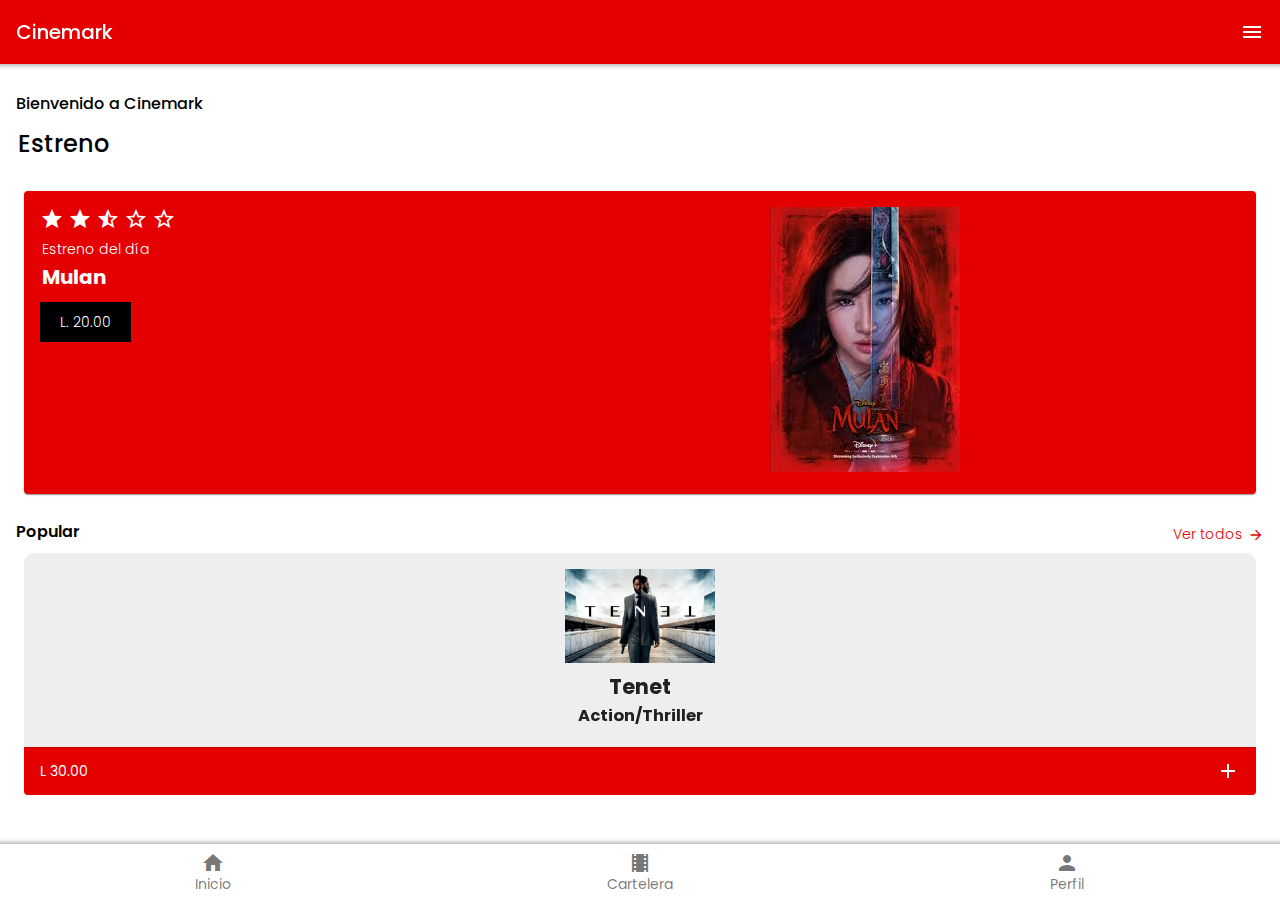
<file: index.html>
<!doctype html>
<html>
<head>
<meta charset="utf-8">
<meta name="viewport" content="width=device-width, initial-scale=1.0">
<title>Cinemark</title>
<link href="css/framework7.bundle.min.css" rel="stylesheet">
<link href="https://fonts.googleapis.com/icon?family=Material+Icons" rel="stylesheet">
<link href="css/style.css" rel="stylesheet">
</head>

<body>
	
	<section id="app">
     
     
     <section class="panel panel-left panel-cover">
     	
     	<div class="bg-menu">
     		Menú de Opciones
     	</div>
     	
     	<div class="list list-menu">
			<ul>
				<li>
					<a href="/home/" class="item-link item-content panel-close">
						<div class="item-media">
							<i class="material-icons">home</i>
						</div>
						<div class="item-inner">
							Inicio
						</div>

					</a>
				</li>
				<li>
					<a href="/productos/" class="item-link item-content panel-close">
						<div class="item-media">
							<i class="material-icons">theaters</i>
						</div>
						<div class="item-inner">
							Cartelera
						</div>
					</a>
				</li>
				<li>
					<a href="/info/" class="item-link item-content panel-close">
						<div class="item-media">
							<i class="material-icons">fastfood</i>
						</div>
						<div class="item-inner">
							Dulcería
						</div>
					</a>
				</li>
				<li>
					<a href="/info/" class="item-link item-content panel-close">
						<div class="item-media">
							<i class="material-icons">local_offer</i>
						</div>
						<div class="item-inner">
							Promociones
						</div>
					</a>
				</li>
				<li>
					<a href="/home/" class="item-link item-content panel-close">
						<div class="item-media">
							<i class="material-icons">slideshow</i>
						</div>
						<div class="item-inner">
							Mis Películas
						</div>
					</a>
				</li>
				<li>
					<a href="/Perfil/" class="item-link item-content panel-close">
						<div class="item-media">
							<i class="material-icons">account_box</i>
						</div>
						<div class="item-inner">
							Perfil
						</div>
					</a>
				</li>
				<li>
					<a href="/home/" class="item-link item-content panel-close">
						<div class="item-media">
							<i class="material-icons">exit_to_app</i>
						</div>
						<div class="item-inner">
							Salir
						</div>
					</a>
				</li>
			</ul>

		</div>
     
     	
     </section>
     
     <section class="panel panel-right panel-cover">
     	<h2 class="block-title">Menú Lateral Derecho</h2>
     </section>
     
     
      <!-- Your main view, should have "view-main" class -->
      <div class="view view-main view-init">
        <!-- Initial Page, "data-name" contains page name -->
        <section data-name="home" class="page">

          <!-- Top Navbar -->
          <nav class="navbar">
            <div class="navbar-bg"></div>
            <div class="navbar-inner">
             	<div class="right">
             		<a href="#" class="link panel-open" data-panel=".panel-left">
             			<span class="material-icons">menu</span>
             		</a>
             	</div>
              	<div class="title">Cinemark</div>
            </div>
          </nav>


          <!-- Scrollable page content -->
          <article class="page-content">
				
				<h3 class="block-title">Bienvenido a Cinemark</h3>
	  			
		  		<div class="block">
		  			<h2 class="block-title-medium">Estreno</h2>
		  		</div>
			  	
        		<div class="block">
        			
        			<article class="card top">
        				<div class="card-content card-content-padding">
        					<div class="row">
        						<article class="col-60">
									<i class="material-icons">star</i>
									<i class="material-icons">star</i>
									<i class="material-icons">star_half</i>
									<i class="material-icons">star_outline</i>
									<i class="material-icons">star_outline</i>
        							<h4>Estreno del día</h4>
        							<h2>Mulan</h2>
        							<span class="precio">L. 20.00</span>
        						</article>
        						<article class="col-40">
        							<img src="img/Mulan.jpg" class="img-fluid">
        						</article>
        					</div>        					        					
        				</div>
        			</article>
        			
        			
        			<div class="row categoria-enlace">
        				<article class="col">
        					<h3 class="block-title no-margin">Popular</h3>
        				</article>
        				<article class="col text-align-right">
        					<a href="/productos/" class="link">Ver todos <span class="material-icons">arrow_forward</span></a>
        				</article>
        			</div>
        			
        			
        			<section id="home-productos">
        			
        				<div class="swiper-container swiper-init" data-speed="400" data-space-between="5" data-slides-per-view="1">
							<div class="swiper-wrapper">
								<div class="swiper-slide">
									
									<article class="card">
										<div class="card-content card-content-padding">
											<img src="img/Tenet.jpg" class="img-fluid">
											<h2>Tenet</h2>
											<h3>Action/Thriller</h3>
										</div>
										<div class="card-footer">
											<span>L 30.00</span>
											<a href="#" class="link"><span class="material-icons">add</span></a>
										</div>
									</article>
									
								</div>	
								<div class="swiper-slide">
									
									<article class="card">
										<div class="card-content card-content-padding">
											<img src="img/Dune.jpg" class="img-fluid">
											<h2>Dune</h2>
											<h3>Sci-fi/Adventure</h3>
										</div>
										<div class="card-footer">
											<span>L 30.00</span>
											<a href="#" class="link"><span class="material-icons">add</span></a>
										</div>
									</article>
									
								</div>								
								
							</div>
						</div>
        				
        			</section><!-- home-productos -->
        			
        			
        		</div>
         
          </article>
			
        </section><!-- page -->
		  
      	<div class="toolbar tabbar tabbar-labels toolbar-bottom">
		  <div class="toolbar-inner">
			<a href="/home/" class="tab-link">
			  <i class="material-icons">home</i>
			  <span class="tabbar-label">Inicio</span>
			</a>
			<a href="/productos/" class="tab-link">
			  <i class="material-icons">theaters</i>
			  <span class="tabbar-label">Cartelera</span>
			</a>
			<a href="/Perfil/" class="tab-link">
			  <i class="material-icons">person</i>
			  <span class="tabbar-label">Perfil</span>
			</a>
		  </div>
		</div>

      </div><!-- view -->
		
    </section>
			
	<script src="js/framework7.bundle.min.js"></script>s
	<script src="js/my-app.js"></script>
	
</body>
</html>
</file>
<file: css/style.css>
@import url('https://fonts.googleapis.com/css2?family=Poppins:wght@300;500;600&display=swap');
body{
	font-family: 'Poppins', sans-serif;
	font-weight: 300;
}
h1,h2,h3,h4,h5,h6{
	margin: 2px;
}
:root{
	--verde:#E40001;
	--gris:#8f8f8f;
	--negro:#000;
	--f7-theme-color:#E40001;
    --f7-navbar-bg-color: #E40001; /*navbar*/
    --f7-navbar-text-color:#fff;
    --f7-bars-bg-color:#fff;/*toolbar*/
}
.navbar .material-icons{
	color: #fff !important;
}
.block-title{
	color: var(--negro) !important;
	font-size: 16px;
}
.img-fluid{
	max-width: 100%;
}

.card.top{
	background-color: var(--verde);
	color: #fff;

	margin-bottom: 30px;
}
.card.top h5{
	font-weight: 300;
}
.card.top h4{
	font-weight: 300;
}
.card.top h2{
	font-size: 20px;
	margin-bottom: 20px;
}
.precio{
	background-color: var(--negro);
	padding: 10px 20px;	
}


.categoria-enlace .block-title{
	font-weight: 600;
}
.categoria-enlace a{
	font-size: 14px;
}
.categoria-enlace .material-icons{
	font-size: 16px;
	margin-left: 5px;
}


#home-productos .card{
	border-radius: 10px;
	background-color: #eee;
	text-align: center;
	box-shadow: none;
}
#home-productos .card-footer{
	background-color: var(--verde);
	color: #fff;
}
#home-productos .card-content img{
	width: 150px;
}
#home-productos .card-footer a{
	color: #fff;
}


.productos .item-media img{
	width: 80px;
}
.productos .item-title{
	color: var(--negro);
	font-weight: 600;
}
.productos .item-subtitle{
	color: var(--negro);
	font-weight: 400;
}
.productos .item-text{
	font-size: 12px;
}
.productos .item-after{
	font-size: 14px;
	color: var(--negro);
}


.tabbar-labels .tab-link-highlight{
	display: none !important;
}

.info-producto{
	position: fixed;
	bottom: 40%;
	background-color: transparent !important;
	color: white;
}

.info-producto{
	background-color: #eee;
	padding: 20px 0 40px 20px;
}

.info-perfil{
	text-align: center;
	font-size: 15px;
}

.info-perfil i{ 
	font-size: 300px;
}

.actores{
	text-align: center;	
}

.precio-info{
	text-align: center;
	padding-top: 5px;
}
.precio-info span{
	color: var(--negro);
	font-size: 18px;
	font-weight: 600;
}


.bg-menu{
	background-color: var(--verde);
	color: #fff;
	padding: 20px;
	text-align: center;
}
.list-menu i{
	color: var(--verde);
}
.list-menu{
	font-size: 14px;
	margin-top: 0;
}

.panel.panel-left{
	background-color: #fafafa;
}
.panel-left .list-menu ul{
	background-color: transparent !important;
}

.popup-registro{
	z-index: 999999 !important;
}
</file>
